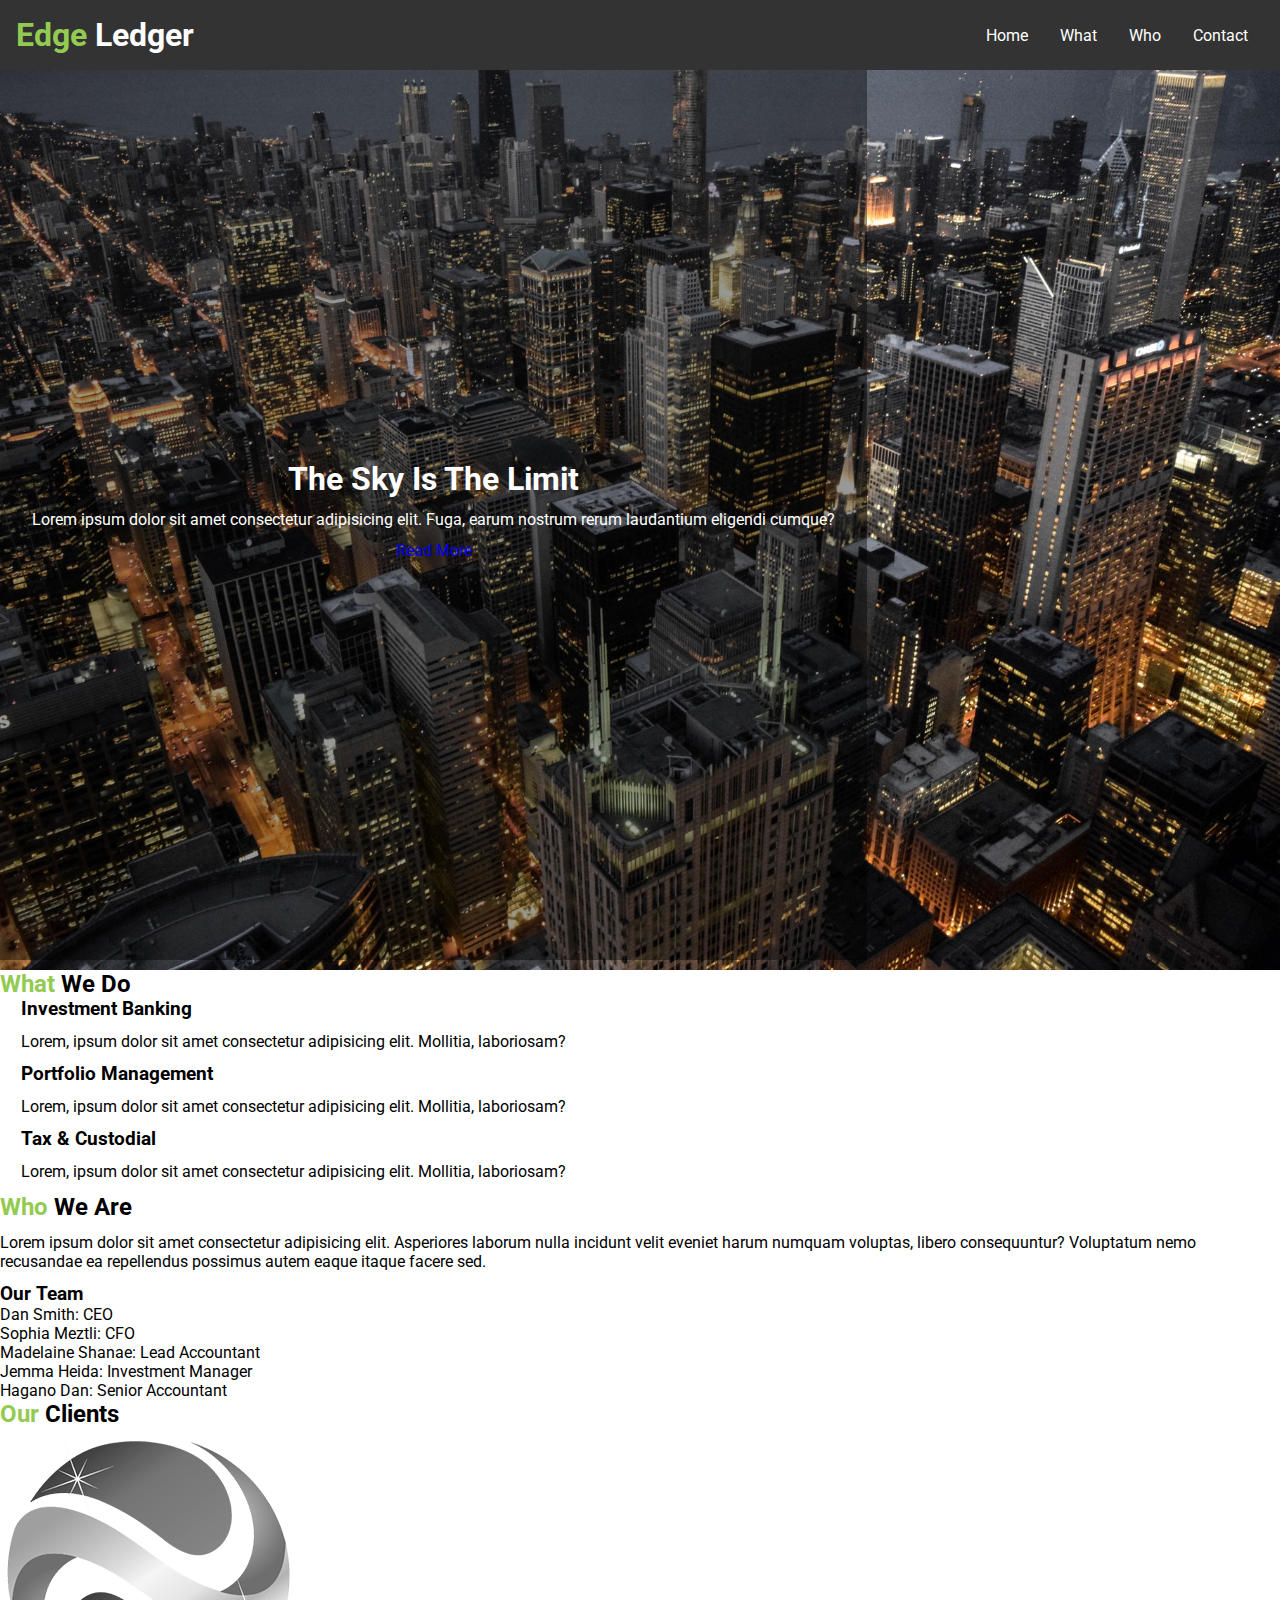
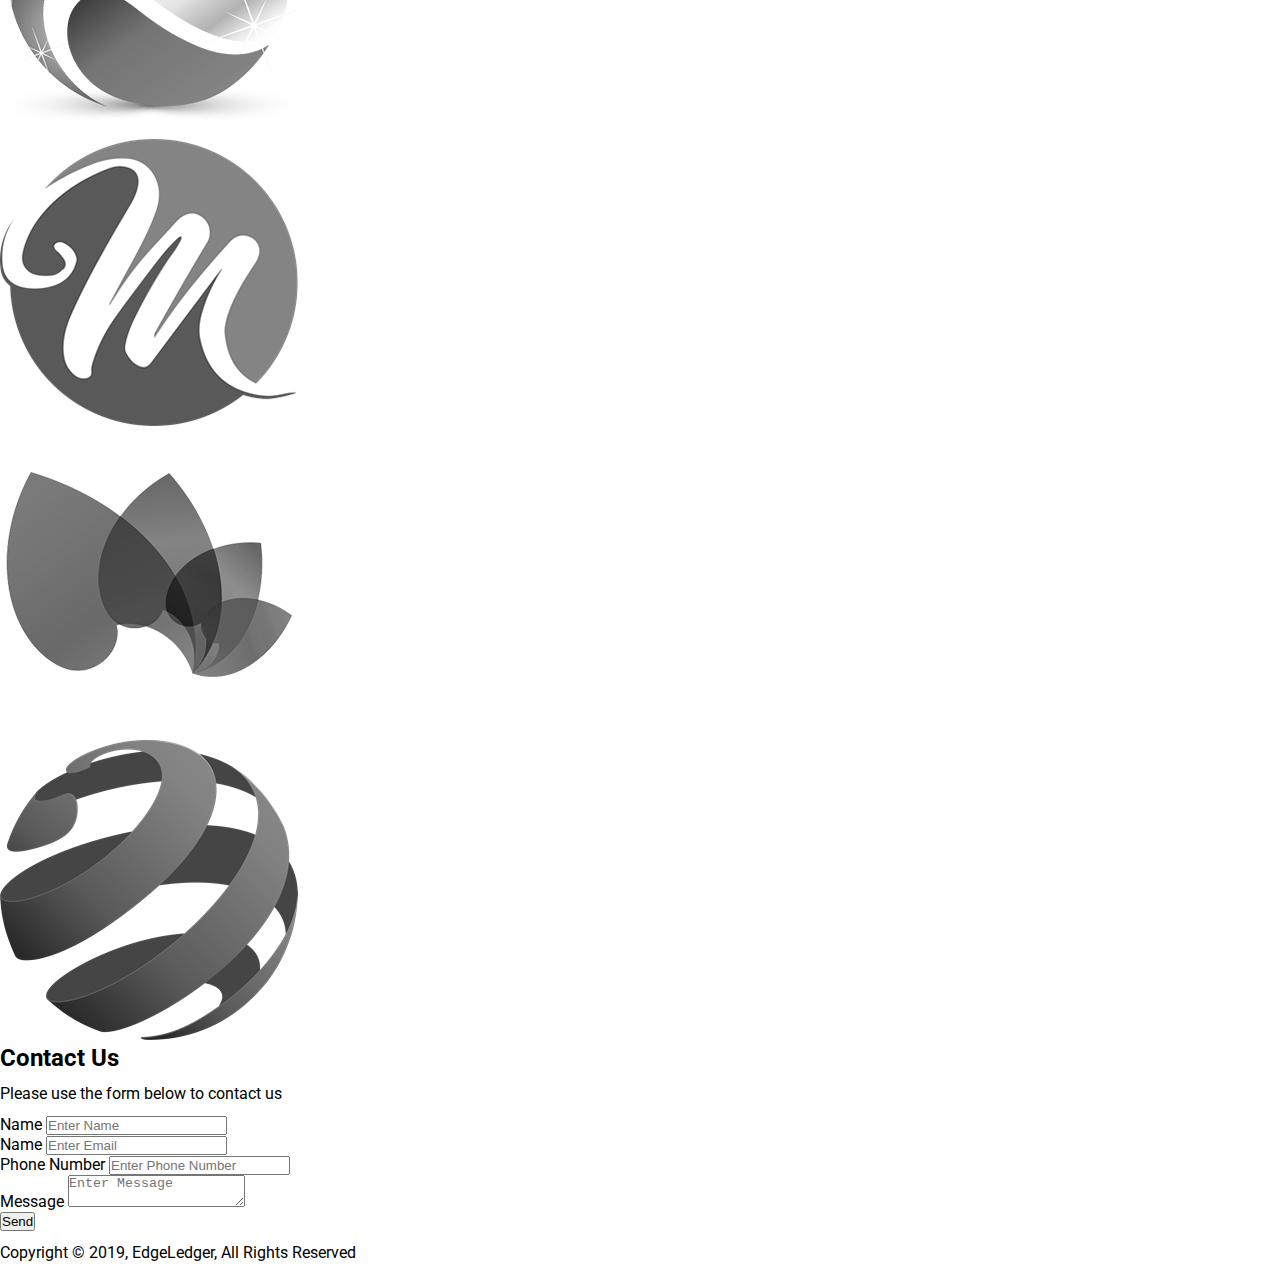
<file: EDGELEDGER_WEBSITE/index.html>
<!DOCTYPE html>
<html lang="en">
<head>
  <meta charset="UTF-8">
  <meta name="viewport" content="width=device-width, initial-scale=1.0">
  <meta http-equiv="X-UA-Compatible" content="ie=edge">
  <link rel="stylesheet" href="https://use.fontawesome.com/releases/v5.8.1/css/all.css" integrity="sha384-50oBUHEmvpQ+1lW4y57PTFmhCaXp0ML5d60M1M7uH2+nqUivzIebhndOJK28anvf" crossorigin="anonymous">
  <link rel="stylesheet" href="./css/style.css">
  <link rel="stylesheet" media="screen and (max-width: 768px)" 
    href="./css/mobile.css">
  <link rel="stylesheet" media="screen and (min-width: 1100px)" 
    href="./css/widescreen.css">
  <title>EdgeLedger Financial | Accounting & Investment</title>
</head>
<body id="home">
  <!-- Navbar -->
  <nav id="navbar">
    <h1 class="logo">
      <span class="text-primary">
        <i class="fas fa-book-open"></i> Edge
      </span>Ledger
    </h1>
      <ul>
        <li><a href="#home">Home</a></li>
        <li><a href="#what">What</a></li>
        <li><a href="#who">Who</a></li>
        <li><a href="#contact">Contact</a></li>
      </ul>
  </nav>

<!-- Header: Showcase -->
<header id="showcase">
  <div class="showcase-content">
    <h1 class="l-heading">
      The Sky Is The Limit
    </h1>
    <p class="lead">
      Lorem ipsum dolor sit amet consectetur adipisicing elit. Fuga, earum nostrum rerum laudantium eligendi cumque?</p>
      <a href="#what" class="btn">Read More</a>
    </div>
</header>

 <!-- Section: What We Do -->
    <section id="what" class="bg-light py-1">
      <div class="container">
        <h2 class="m-heading text-center"><span class="text-primary">What</span> We Do</h2>
        <div class="items">
          <div class="item">
            <i class="fas fa-university fa-2x"></i>
            <div>
              <h3>Investment Banking</h3>
              <p>Lorem, ipsum dolor sit amet consectetur adipisicing elit. Mollitia, laboriosam?</p>
            </div>
          </div>
          <div class="item">
            <i class="fas fa-book-reader fa-2x"></i>
            <div>
              <h3>Portfolio Management</h3>
              <p>Lorem, ipsum dolor sit amet consectetur adipisicing elit. Mollitia, laboriosam?</p>
            </div>
          </div>
          <div class="item">
            <i class="fas fa-pencil-alt fa-2x"></i>
            <div>
              <h3>Tax & Custodial</h3>
              <p>Lorem, ipsum dolor sit amet consectetur adipisicing elit. Mollitia, laboriosam?</p>
            </div>
          </div>
        </div>
      </div>
    </section>

    <!-- Section: Who We Are -->
    <section id="who">
      <div class="who-img"></div>
      <div class="who-text bg-dark p-2">
        <h2 class="m-heading"><span class="text-primary">Who</span> We Are</h2>
        <p>Lorem ipsum dolor sit amet consectetur adipisicing elit. Asperiores laborum nulla incidunt velit eveniet harum numquam voluptas, libero consequuntur? Voluptatum nemo recusandae ea repellendus possimus autem eaque itaque facere sed.</p>
        <h3>Our Team</h3>
        <ul class="list">
          <li>Dan Smith: CEO</li>
          <li>Sophia Meztli: CFO</li>
          <li>Madelaine Shanae: Lead Accountant</li>
          <li>Jemma Heida: Investment Manager</li>
          <li>Hagano Dan: Senior Accountant</li>
        </ul>
      </div>
    </section>

  <!-- Section: Clients -->
  <section id="clients" class="py-1">
    <div class="container">
      <h2 class="m-heading text-center">
        <span class="text-primary">Our</span> Clients
      </h2>
      <div class="items py-1">
        <div><img src="./img/logos/logo2.png" alt="Client"></div>
        <div><img src="./img/logos/logo3.png" alt="Client"></div>
        <div><img src="./img/logos/logo4.png" alt="Client"></div>
        <div><img src="./img/logos/logo5.png" alt="Client"></div>
      </div>
    </div>
  </section>

  <!-- Section: Contact -->
  <section id="contact">
    <div class="contact-form bg-primary p-2">
      <h2 class="m-heading">Contact Us</h2>
      <p>Please use the form below to contact us</p>
      <form action="">
        <div class="form-group">
          <label for="name">Name</label>
          <input type="text" name="name" id="name" placeholder="Enter Name"> 
        </div>
        <div class="form-group">
          <label for="email">Name</label>
          <input type="email" name="email" id="email" placeholder="Enter Email"> 
        </div>
        <div class="form-group">
          <label for="phone">Phone Number</label>
          <input type="text" name="phone" id="phone" placeholder="Enter Phone Number"> 
        </div>
        <div class="form-group">
          <label for="message">Message</label>
          <textarea name="message" id="message" placeholder="Enter Message"></textarea>
        </div>
        <input type="submit" value="Send" class="btn btn-dark">
      </form>
    </div>
    <!-- <div class="map"><img src="./img/24e8ee1d60c7ebba2f5f85d79bffa232_cr.png" alt=""></div> -->
  </section>

  <!-- Footer -->
  <footer id="main-footer" class="bg-dark text-center py-1">
    <div class="container">
      <p>Copyright &copy; 2019, EdgeLedger, All Rights Reserved</p>
    </div>
  </footer>


  <!-- jQuery CDN -->
  <script
  src="https://code.jquery.com/jquery-3.4.0.min.js"
  integrity="sha256-BJeo0qm959uMBGb65z40ejJYGSgR7REI4+CW1fNKwOg="
  crossorigin="anonymous"></script>

  <!-- Local JS -->
  <script src="./js/main.js"></script>

</body>
</html>
</file>
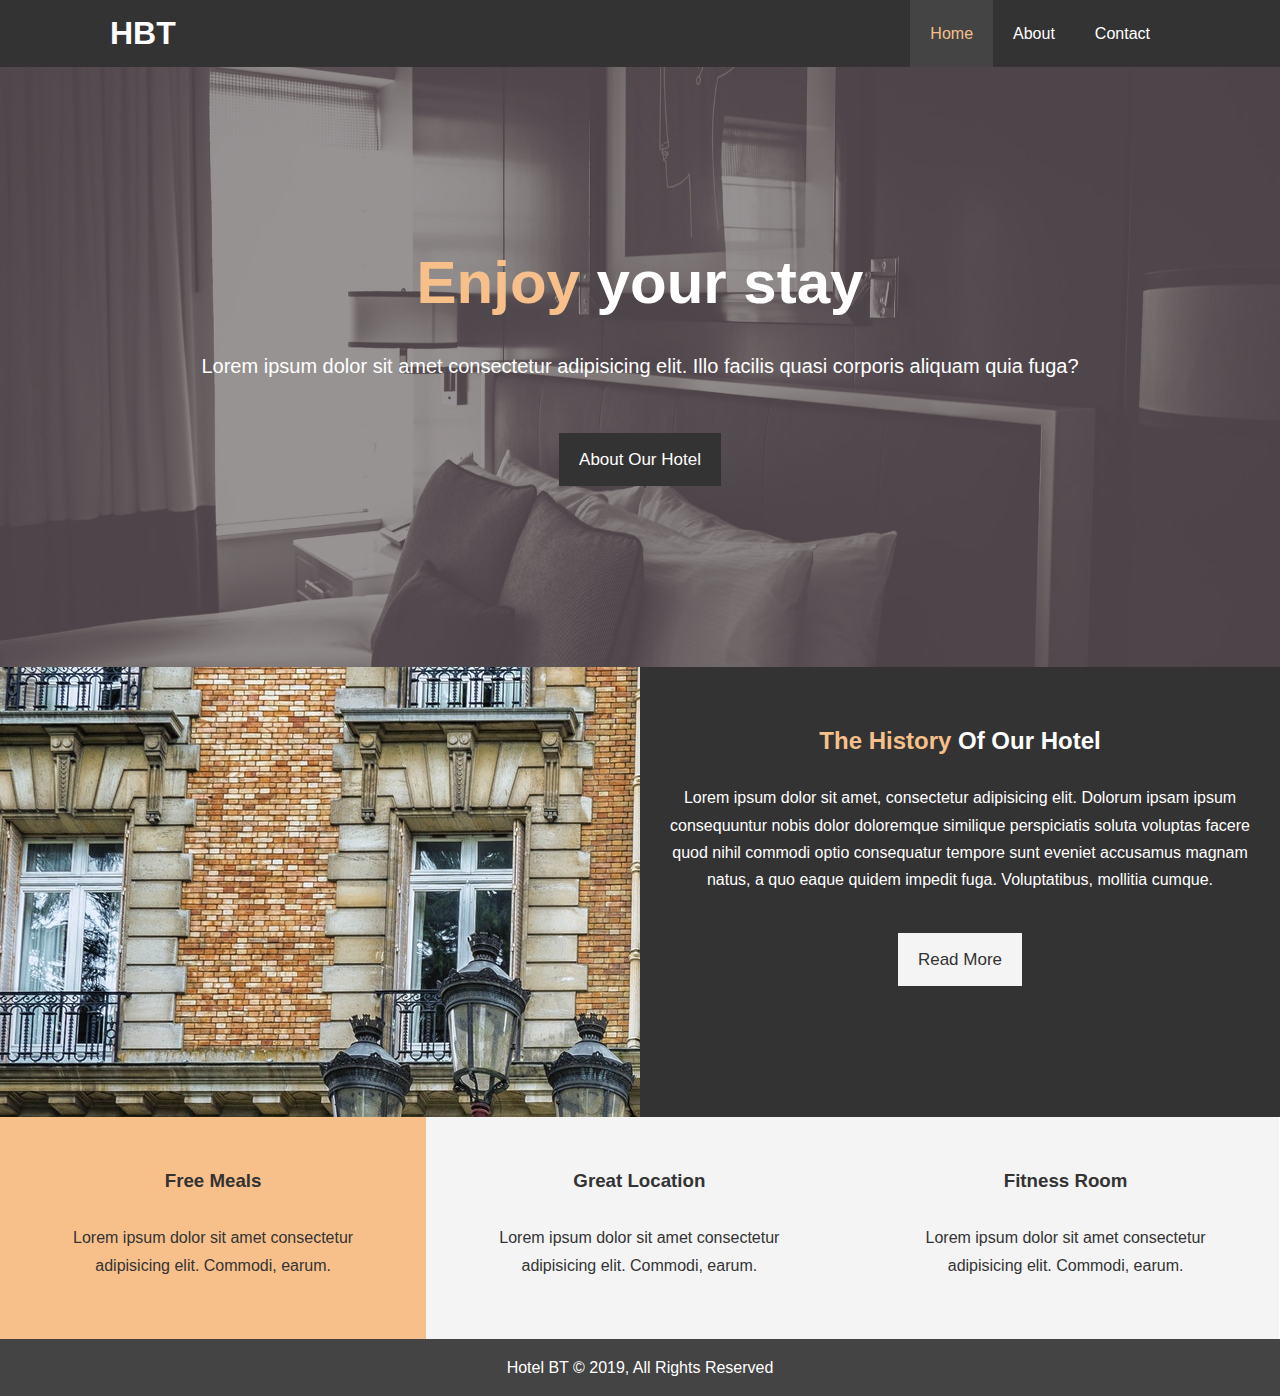
<file: hotel_website/index.html>
<!DOCTYPE html>
<html lang="en">
<head>
  <meta charset="UTF-8">
  <meta name="viewport" content="width=device-width, initial-scale=1.0">
  <meta http-equiv="X-UA-Compatible" content="ie=edge">
  <meta name='description' content="Welcome to the most extraordinary Hotel in Boston Massachusetts">
  <meta name="keywords" content="hotel, boston hotel, new england hotel">
  <link rel="stylesheet" href="https://use.fontawesome.com/releases/v5.8.1/css/all.css" integrity="sha384-50oBUHEmvpQ+1lW4y57PTFmhCaXp0ML5d60M1M7uH2+nqUivzIebhndOJK28anvf" crossorigin="anonymous">
  <link rel="stylesheet" href="./css/style.css">
  <link rel="stylesheet" media="screen and (max-width: 768px) " href="./css/mobile.css">
  <title>Hotel BT | Welcome</title>
</head>
<body>
  <!-- Top section -->
  <header>
    <nav id="navbar">
      <div class="container">
        <!-- Brand -->
        <h1 class="logo"><a href="index.html">HBT</a></h1>
        <!-- list item -->
        <ul>
          <li><a class="current" href="index.html">Home</a></li>
          <li><a href="about.html">About</a></li>
          <li><a href="contact.html">Contact</a></li>
        </ul>
      </div>
    </nav>
    <!-- Below the navigation -->
    <div id="showcase">
      <div class="container">
        <div class="showcase-content">
          <h1><span class="text-primary">Enjoy</span> your stay</h1>
          <p class="lead">Lorem ipsum dolor sit amet consectetur adipisicing elit. Illo facilis quasi corporis aliquam quia fuga?</p>
          <a class="btn" href="about.html">About Our Hotel</a>
        </div>
      </div>
    </div>
  </header>

  <!-- Middle content -->
  <section id="home-info" class="bg-dark">
    <div class="info-img"></div>
    <div class="info-content">
      <h2><span class="text-primary">The History</span> Of Our Hotel</h2>
      <p>Lorem ipsum dolor sit amet, consectetur adipisicing elit. Dolorum ipsam ipsum consequuntur nobis dolor doloremque similique perspiciatis soluta voluptas facere quod nihil commodi optio consequatur tempore sunt eveniet accusamus magnam natus, a quo eaque quidem impedit fuga. Voluptatibus, mollitia cumque.</p>
      <a class="btn btn-light" href="about.html">Read More</a>
    </div>
  </section>

  <section id="features">
    <div class="box bg-primary">
      <i class="fas fa-utensils fa-3x"></i>
      <h3>Free Meals</h3>
      <p>Lorem ipsum dolor sit amet consectetur adipisicing elit. Commodi, earum.</p>
    </div>
    <div class="box bg-light">
      <i class="fas fa-hotel fa-3x"></i>
      <h3>Great Location</h3>
      <p>Lorem ipsum dolor sit amet consectetur adipisicing elit. Commodi, earum.</p>
    </div>
    <div class="box bg-light">
      <i class="fas fa-dumbbell fa-3x"></i>
      <h3>Fitness Room</h3>
      <p>Lorem ipsum dolor sit amet consectetur adipisicing elit. Commodi, earum.</p>
    </div>
  </section>

  <div class="clr"></div>
  <footer id="main-footer">
    <p>Hotel BT &copy; 2019, All Rights Reserved</p>
  </footer>
</body>
</html>
</file>
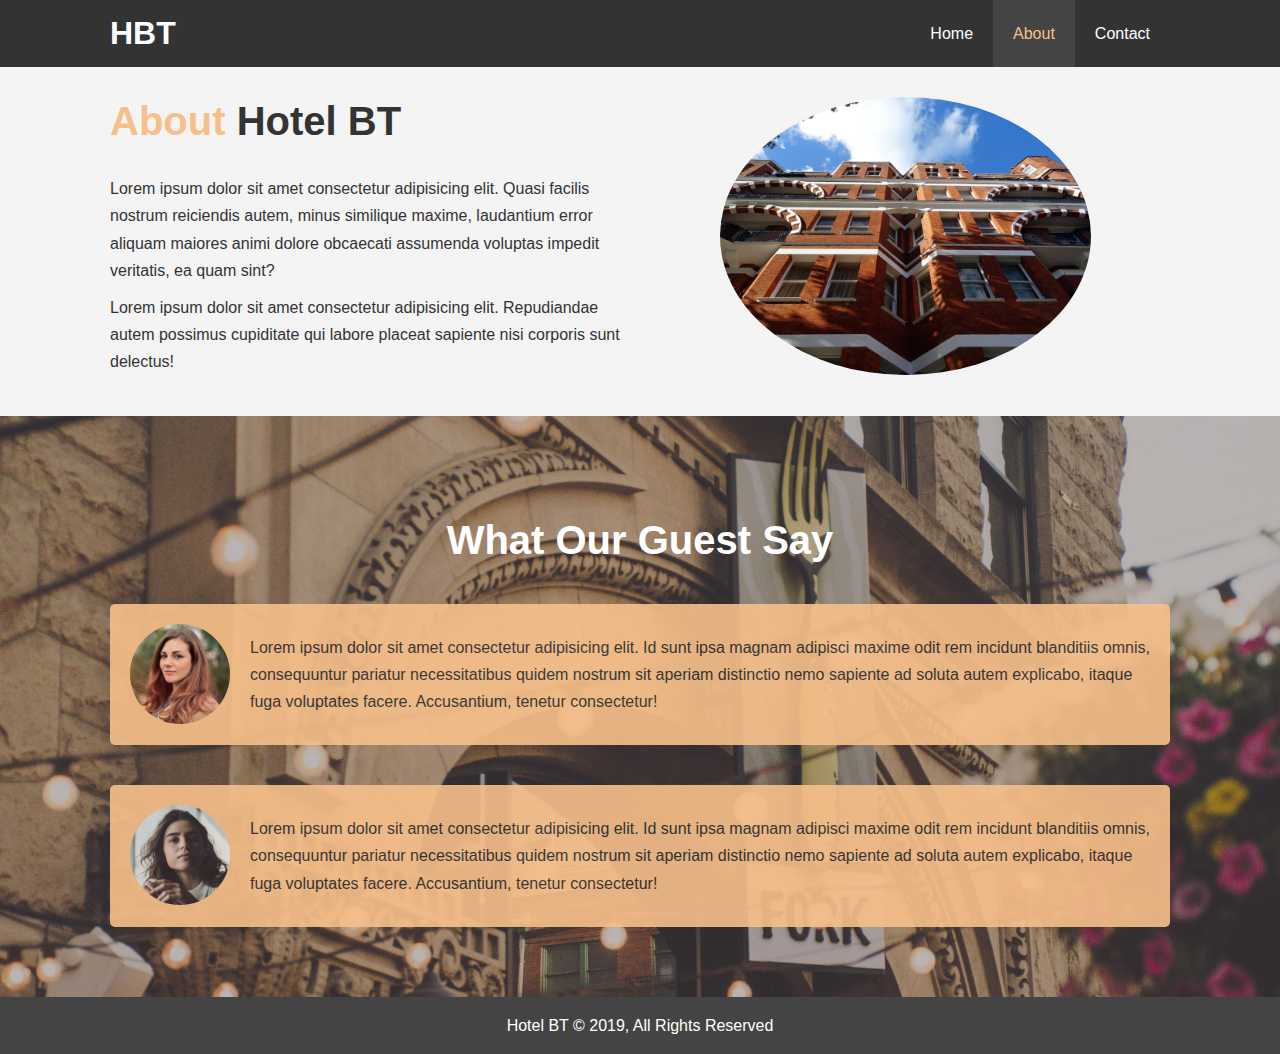
<file: hotel_website/about.html>
<!DOCTYPE html>
<html lang="en">
<head>
  <meta charset="UTF-8">
  <meta name="viewport" content="width=device-width, initial-scale=1.0">
  <meta http-equiv="X-UA-Compatible" content="ie=edge">
  <meta name='description' content="Welcome to the most extraordinary Hotel in Boston Massachusetts">
  <meta name="keywords" content="hotel, boston hotel, new england hotel">
  <link rel="stylesheet" href="./css/style.css">
  <link rel="stylesheet" media="screen and (max-width: 768px) " href="./css/mobile.css">
  <title>Hotel BT | About</title>
</head>
<body>
  <!-- Top section -->
  <header>
    <nav id="navbar">
      <div class="container">
        <!-- Brand -->
        <h1 class="logo"><a href="index.html">HBT</a></h1>
        <!-- list item -->
        <ul>
          <li><a href="index.html">Home</a></li>
          <li><a  class="current" href="about.html">About</a></li>
          <li><a href="contact.html">Contact</a></li>
        </ul>
      </div>
    </nav>
    <!-- Below the navigation -->
  </header>

  <!-- Section -->

  <section id="about-info" class="bg-light py-3">
    <div class="container">
      <div class="info-left">
        <h1 class="l-heading"><span class="text-primary">About</span> Hotel BT</h1>
        <p>
          Lorem ipsum dolor sit amet consectetur adipisicing elit. Quasi facilis nostrum reiciendis autem, minus similique maxime, laudantium error aliquam maiores animi dolore obcaecati assumenda voluptas impedit veritatis, ea quam sint?
        </p>
        <p>
          Lorem ipsum dolor sit amet consectetur adipisicing elit. Repudiandae autem possimus cupiditate qui labore placeat sapiente nisi corporis sunt delectus!
        </p>
      </div>
      <div class="info-right">
        <img src="./img/photo-2.jpg" alt="">
      </div>
    </div>
  </section>
  
<div class="clr"></div>

<section id="testimonials" class="py-3">
  <div class="container">
    <h2 class="l-heading">What Our Guest Say</h2>
    <div class="testimonial bg-primary">
      <img src="./img/person-1.jpg" alt="Samantha">
      <p>Lorem ipsum dolor sit amet consectetur adipisicing elit. Id sunt ipsa magnam adipisci maxime odit rem incidunt blanditiis omnis, consequuntur pariatur necessitatibus quidem nostrum sit aperiam distinctio nemo sapiente ad soluta autem explicabo, itaque fuga voluptates facere. Accusantium, tenetur consectetur!</p>
    </div>

    <div class="testimonial bg-primary">
      <img src="./img/person-2.jpg" alt="Barbara">
      <p>Lorem ipsum dolor sit amet consectetur adipisicing elit. Id sunt ipsa magnam adipisci maxime odit rem incidunt blanditiis omnis, consequuntur pariatur necessitatibus quidem nostrum sit aperiam distinctio nemo sapiente ad soluta autem explicabo, itaque fuga voluptates facere. Accusantium, tenetur consectetur!</p>
    </div>
  </div>
</section>

  <footer id="main-footer">
    <p>Hotel BT &copy; 2019, All Rights Reserved</p>
  </footer>
</body>
</html>
</file>
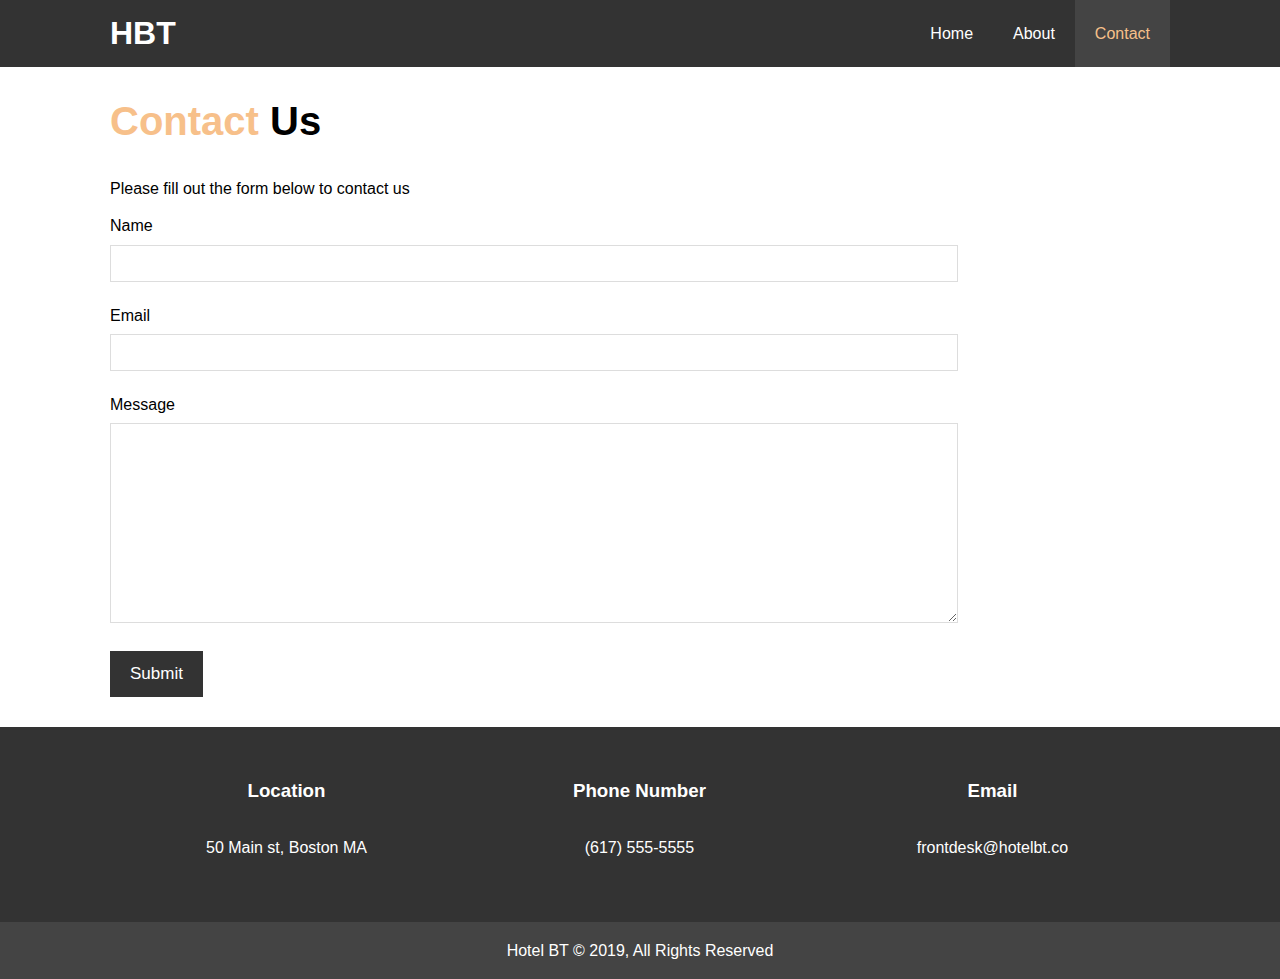
<file: hotel_website/contact.html>
<!DOCTYPE html>
<html lang="en">
<head>
  <meta charset="UTF-8">
  <meta name="viewport" content="width=device-width, initial-scale=1.0">
  <meta http-equiv="X-UA-Compatible" content="ie=edge">
  <meta name='description' content="Welcome to the most extraordinary Hotel in Boston Massachusetts">
  <meta name="keywords" content="hotel, boston hotel, new england hotel">
  <link rel="stylesheet" href="./css/style.css">
  <link rel="stylesheet" media="screen and (max-width: 768px) " href="./css/mobile.css">
  <link rel="stylesheet" href="https://use.fontawesome.com/releases/v5.8.1/css/all.css" integrity="sha384-50oBUHEmvpQ+1lW4y57PTFmhCaXp0ML5d60M1M7uH2+nqUivzIebhndOJK28anvf" crossorigin="anonymous">
  <title>Hotel BT | Contact</title>
</head>
<body>
  <!-- Top section -->
  <header>
    <nav id="navbar">
      <div class="container">
        <!-- Brand -->
        <h1 class="logo"><a href="index.html">HBT</a></h1>
        <!-- list item -->
        <ul>
          <li><a href="index.html">Home</a></li>
          <li><a href="about.html">About</a></li>
          <li><a class="current" href="contact.html">Contact</a></li>
        </ul>
      </div>
    </nav>
  </header>

  <section id="contact-form" class="py-3">
    <div class="container">
        <h1 class="l-heading"><span class="text-primary">Contact</span> Us</h1>
        <p>Please fill out the form below to contact us</p>
        <form action="process.php">
          <div class="form-group">
            <label for="name">Name</label>
            <input type="text" name="name" id="name">
          </div>
          <div class="form-group">
            <label for="email">Email</label>
            <input type="email" name="email" id="email">
          </div>
          <div class="form-group">
            <label for="message">Message</label>
            <textarea name="message" id="message"></textarea>
          </div>
          <button type="submit" class="btn">Submit</button>
        </form>
    </div>
  </section>
 
  <section id="contact-info" class="bg-dark">
    <div class="container">
        <div class="box">
            <i class="fas fa-hotel fa-3x"></i>
            <h3>Location</h3>
            <p>50 Main st, Boston MA</p>
          </div>
          <div class="box">
            <i class="fas fa-phone fa-3x"></i>
            <h3>Phone Number</h3>
            <p>(617) 555-5555</p>
          </div>
          <div class="box">
            <i class="fas fa-envelope fa-3x"></i>
            <h3>Email</h3>
            <p>frontdesk@hotelbt.co</p>
          </div>
    </div>
  </section>

  <footer id="main-footer">
    <p>Hotel BT &copy; 2019, All Rights Reserved</p>
  </footer>
</body>
</html>
</file>
<file: EDGELEDGER_WEBSITE/css/style.css>
@import url('https://fonts.googleapis.com/css?family=Roboto');

* {
  box-sizing: border-box;
  margin: 0;
  padding: 0;
}

body {
  font-family: 'Roboto', sans-serif;
}

a {
  text-decoration: none;
}

p {
  margin: 0.75rem 0;
}

/* Utility Classes */
.text-primary {
  color: #93cb52;
}

/* Navbar */
#navbar {
  display: flex;
  position: sticky;
  top: 0;
  background: #333;
  color: #fff;
  justify-content: space-between;
  z-index: 1;
  padding: 1rem;
}

#navbar ul {
  display: flex;
  align-items: center;
  list-style: none;
}

#navbar ul li a {
  color: #fff;
  padding: 0.75rem;
  margin: 0 0.25rem;
}

#navbar ul li a:hover {
  background: #93cb52;
  border-radius: 5px;
}

/* Showcase */
#showcase {
  background: #333 url('../img/showcase.jpg') no-repeat center center/cover;
  height: 100vh;
  color: #fff;
}

#showcase .showcase-content {
  display: flex;
  flex-direction: column;
  text-align: center;
  justify-content: center;
  align-items: center;
  height: 100%;
  padding: 0 2rem;
  /* Overlay */
  position: absolute;
  top: 60px;
  left: 0;
  background-color: rgba(0,0,0, 0.4);
}
</file>
<file: EDGELEDGER_WEBSITE/css/mobile.css>
#what .items {
  display: block;
  padding: 1rem;
}

/* Align icon to left */
#what .items .item {
  display: flex;
  text-align: left;
}

/* Icon position */
#what .items .item i {
  margin-right: 1.3rem;
  align-self: center;
  margin-bottom: 0;
}

/* Smartphone */
@media(max-width: 500px) {
  #navbar {
    flex-direction: column;
    align-items: center;
  }

  #navbar .logo {
    margin-bottom: 0.5rem;
    text-align: center;
  }
}
</file>
<file: EDGELEDGER_WEBSITE/css/widescreen.css>
/* Align icon to left */
#what .items .item {
  display: flex;
  text-align: left;
}

/* Icon position */
#what .items .item i {
  margin-right: 1.3rem;
  align-self: center;
  margin-bottom: 0;
}

#contact .map {
  width: 30%;
  display: inline-block;
  flex: 2;
}

#main-footer {
  max-width: 100%;
}
</file>
<file: hotel_website/css/mobile.css>
#navbar .logo{
  float: none;
  text-align: center;
}

#navbar ul,  #navbar ul li{
  float: none;
}

#navbar ul li a {
  padding: 5px;
  border-bottom: #444 dotted 1px; 
}

/* Showcase */
#showcase {
  height: 100%;
}

#showcase .showcase-content {
  color: #fff;
  text-align: center;
  padding-top: 70px;
  padding-bottom: 30px;
}

/* Home Info */
#home-info{
  height: 550px;
}

#home-info .info-img {
  display: none;
}

#home-info .info-content {
  float: none;
  width: 100%;
  padding-top: 110px;
  text-align: center;
}

/* Boxes */
.box {
  float: none;
  width: 100%;
}

/* About */
#about-info .info-right, #about-info .info-left{
  float: none;
  width: 100%;
}

#about-info .info-right {
  margin-top: 30px;
}

.l-heading {
  text-align: center;
}

/* Contact */
#contact-info .box {
  border-bottom: #444 dotted 1px;
}
</file>
<file: hotel_website/css/style.css>
/* CSS Reset */

* {
  margin: 0;
  padding: 0;
  box-sizing: border-box;
}

/* Main Styling */
html,body {
  font-family: 'Segoe UI', Tahoma, Geneva, Verdana, sans-serif;
  line-height: 1.7em;
}

a {
  color: #333;
  text-decoration: none;
}

h1, h2, h3 {
  padding-bottom: 20px;
}

p {
  margin: 10px 0;
}

/* Utility Classes, can be used in anywhere */
.container {
  margin: auto;
  max-width: 1100px;
  overflow: auto;
  padding: 0 20px;
}

.lead {
  font-size: 20px;
}

.text-primary {
  color: #f7c08a;  
}

.btn {
  display: inline-block;
  font-size: 17px;
  color: #fff;
  background: #333;
  padding: 13px 20px;
  border: none;
  cursor: pointer;
}

.btn:hover {
  background: #f7c08a;
  color: #333;
}

.btn-light {
  background: #f4f4f4;
  color: #333;
}

.bg-light {
  background: #f4f4f4;
  color: #333;
}

.bg-dark {
  background: #333;
  color: #fff;
}

.bg-primary {
  background: #f7c08a;
  color: #333;
}

.l-heading {
  font-size: 40px;
  line-height: 1.2;
}

.clr {
  clear: both;
}

/* Padding */
.py-1 { padding: 10px 0; }
.py-2 { padding: 20px 0; }
.py-3 { padding: 30px 0; }
.py-4 { padding: 40px 0; }

/* Navbar */
#navbar {
  background: #333;
  color: #fff;
  overflow: auto;
}

#navbar a {
  color: #ffffff;
}

#navbar .logo {
  float: left;
  padding-top: 20px;
}

#navbar ul {
  list-style: none;
  float: right;
}

#navbar ul li {
  float: left;
}

#navbar ul li a {
  display: block;
  padding: 20px;
  text-align: center;
}

#navbar ul li a:hover, #navbar ul li a.current {
  background: #444;
  color: #f7c08a;
}

/* Showcase */
#showcase {
  background: url('../img/showcase.jpg') no-repeat center center/cover;
  height: 600px;
}

#showcase .showcase-content {
  color: #fff;
  text-align: center;
  padding-top: 180px;
}

#showcase .showcase-content h1 {
  font-size: 60px;
  line-height: 1.2em;
}

#showcase .showcase-content p {
  padding-bottom: 40px;
  line-height: 1.7em;
}

/* Home Info */
#home-info {
  height: 450px;
}

#home-info .info-img {
  float: left;
  width: 50%;
  background: url('../img/photo-1.jpg') no-repeat;
  min-height: 100%;
}

#home-info .info-content {
  float: right;
  width: 50%;
  height: 100%;
  text-align: center;
  padding: 60px 30px;
  overflow: hidden;
}

#home-info .info-content p {
  padding-bottom: 30px;
}

/* Features */
.box {
  float: left;
  width: 33.3%;
  padding: 50px;
  text-align: center;
}

.box i {
  margin-bottom: 10px;
}

/* About Info */
#about-info .info-right {
  float: right;
  width: 50%;
  min-height: 100%;
}

#about-info .info-right img {
  margin: auto;
  width: 70%;
  display: block;
  border-radius: 50%;
}

#about-info .info-left {
  float: left;
  width: 50%;
  min-height: 100%;
}

/* Testimonials */
#testimonials {
  height: 100%;
  background: url('../img/test-bg.jpg') no-repeat center center/cover;
  padding-top: 100px;
}

#testimonials h2 {
  color: #fff;
  text-align: center;
  padding-bottom: 40px;
}

#testimonials .testimonial {
  padding: 20px;
  margin-bottom: 40px;
  border-radius: 5px;
  opacity: 0.9;
}

#testimonials .testimonial img {
  width: 100px;
  float: left;
  margin-right: 20px; 
  border-radius: 50%;
}

/* Contact Form */
#contact-form .form-group {
  margin-bottom: 20px;
}

#contact-form label {
  display: block;
  margin-bottom: 5px;
}

#contact-form input, 
#contact-form textarea {
  width: 80%;
  padding: 10px;
  border: 1px #ddd solid;
}

#contact-form textarea {
  height: 200px;
}

#contact-form input:focus, 
#contact-form textarea:focus {
  outline: none;
  border-color: #f7c08a;
}

/* Footer */
#main-footer {
  text-align: center;
  background: #444;
  color: #fff;
  padding: 5px;
}
</file>
